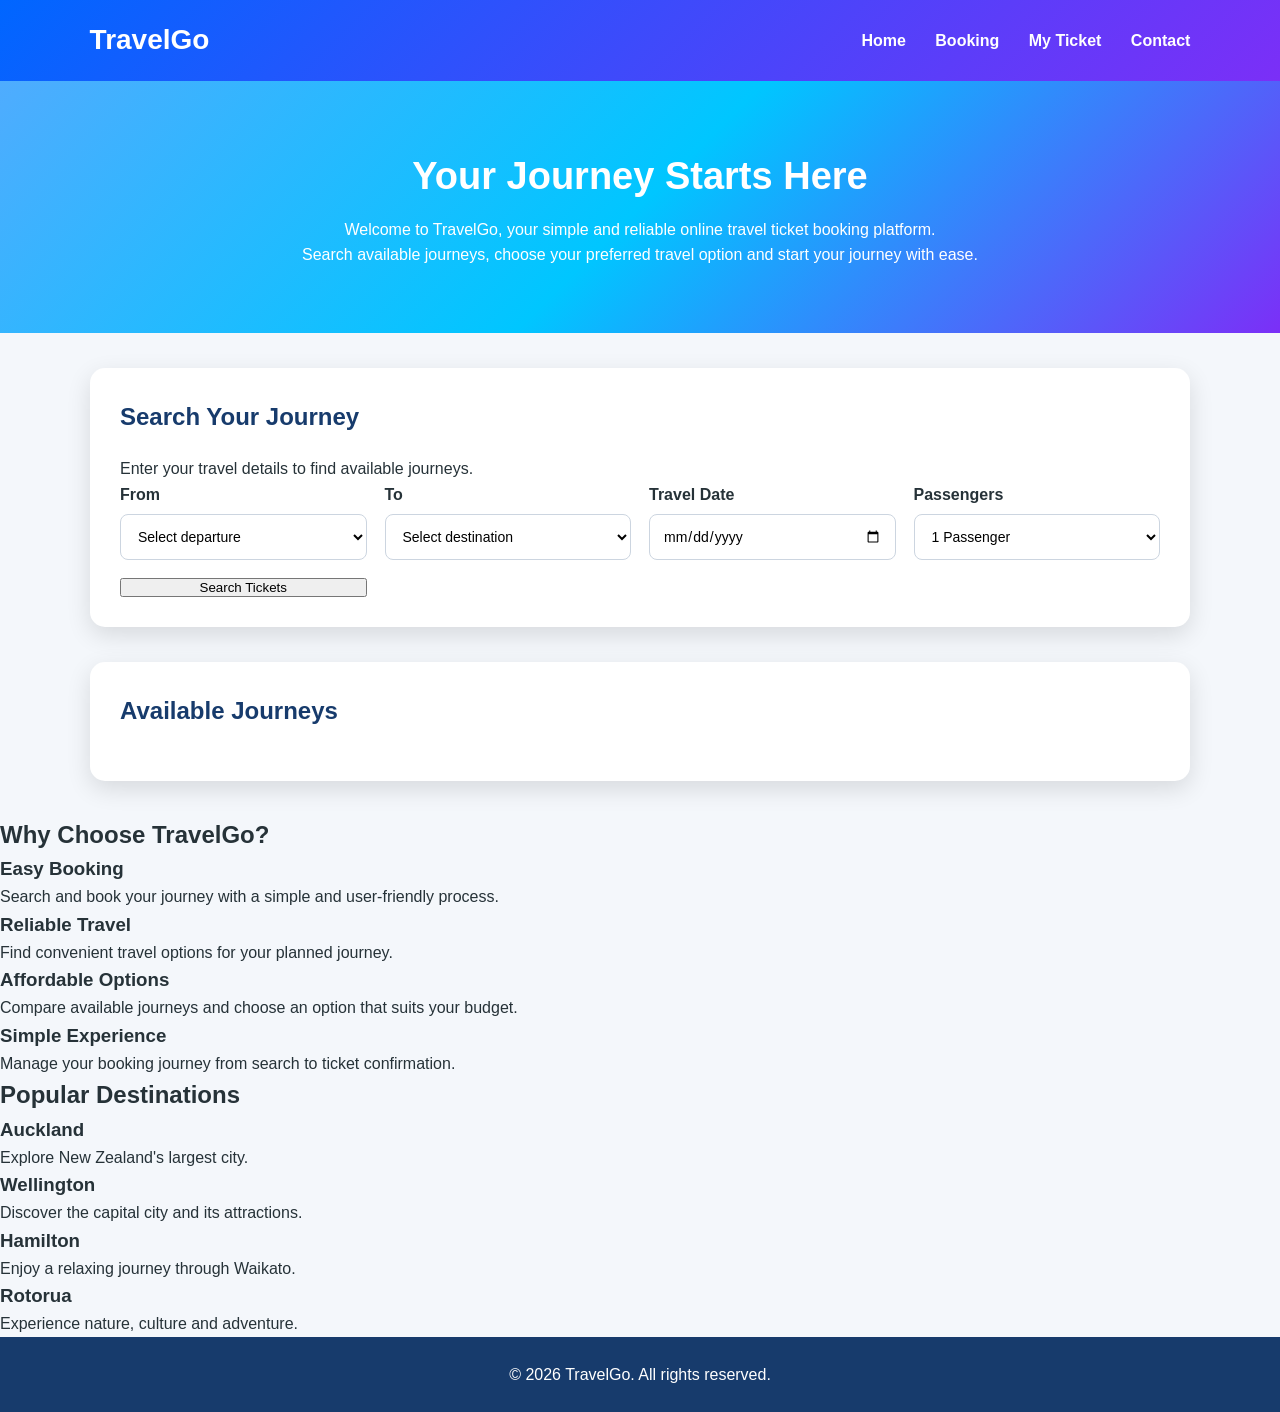
<file: index.html>
<!DOCTYPE html>
<html lang="en">
<head>
    <meta charset="UTF-8">
    <meta name="viewport" content="width=device-width, initial-scale=1.0">

    <title>TravelGo - Home & Search</title>

    <link rel="stylesheet" href="css/style.css">
</head>

<body>

    <!-- Navigation -->
    <header>
        <div class="logo">
            <h1>TravelGo</h1>
        </div>

        <nav>
            <a href="index.html">Home</a>
            <a href="booking.html">Booking</a>
            <a href="ticket.html">My Ticket</a>
            <a href="contact.html">Contact</a>
        </nav>
    </header>


    <!-- Hero / Welcome Section -->
    <section class="hero">

        <div class="hero-content">

            <h2>Your Journey Starts Here</h2>

            <p>
                Welcome to TravelGo, your simple and reliable
                online travel ticket booking platform.
            </p>

            <p>
                Search available journeys, choose your preferred
                travel option and start your journey with ease.
            </p>

        </div>

    </section>


    <!-- Search Section -->
    <section class="search-section">

        <h2>Search Your Journey</h2>

        <p class="section-description">
            Enter your travel details to find available journeys.
        </p>

        <form id="searchForm">

            <div class="form-group">

                <label for="from">From</label>

                <select id="from" name="from" required>

                    <option value="">Select departure</option>

                    <option value="Auckland">Auckland</option>
                    <option value="Wellington">Wellington</option>
                    <option value="Hamilton">Hamilton</option>
                    <option value="Rotorua">Rotorua</option>

                </select>

            </div>


            <div class="form-group">

                <label for="to">To</label>

                <select id="to" name="to" required>

                    <option value="">Select destination</option>

                    <option value="Auckland">Auckland</option>
                    <option value="Wellington">Wellington</option>
                    <option value="Hamilton">Hamilton</option>
                    <option value="Rotorua">Rotorua</option>

                </select>

            </div>


            <div class="form-group">

                <label for="travelDate">
                    Travel Date
                </label>

                <input
                    type="date"
                    id="travelDate"
                    name="travelDate"
                    required
                >

            </div>


            <div class="form-group">

                <label for="passengers">
                    Passengers
                </label>

                <select
                    id="passengers"
                    name="passengers"
                    required
                >

                    <option value="1">1 Passenger</option>
                    <option value="2">2 Passengers</option>
                    <option value="3">3 Passengers</option>
                    <option value="4">4 Passengers</option>
                    <option value="5">5 Passengers</option>

                </select>

            </div>


            <button type="submit">
                Search Tickets
            </button>

        </form>

    </section>


    <!-- Search Results -->
    <section id="results" class="results-section">

        <h2>Available Journeys</h2>

        <div id="journeyList">

            <!-- JavaScript will display results here -->

        </div>

    </section>


    <!-- Why Choose TravelGo -->
    <section class="why-section">

        <h2>Why Choose TravelGo?</h2>

        <div class="features">

            <div class="feature-card">
                <h3>Easy Booking</h3>
                <p>
                    Search and book your journey with a simple
                    and user-friendly process.
                </p>
            </div>

            <div class="feature-card">
                <h3>Reliable Travel</h3>
                <p>
                    Find convenient travel options for your
                    planned journey.
                </p>
            </div>

            <div class="feature-card">
                <h3>Affordable Options</h3>
                <p>
                    Compare available journeys and choose an
                    option that suits your budget.
                </p>
            </div>

            <div class="feature-card">
                <h3>Simple Experience</h3>
                <p>
                    Manage your booking journey from search
                    to ticket confirmation.
                </p>
            </div>

        </div>

    </section>


    <!-- Popular Destinations -->
    <section class="destinations-section">

        <h2>Popular Destinations</h2>

        <div class="destinations">

            <div class="destination-card">
                <h3>Auckland</h3>
                <p>Explore New Zealand's largest city.</p>
            </div>

            <div class="destination-card">
                <h3>Wellington</h3>
                <p>Discover the capital city and its attractions.</p>
            </div>

            <div class="destination-card">
                <h3>Hamilton</h3>
                <p>Enjoy a relaxing journey through Waikato.</p>
            </div>

            <div class="destination-card">
                <h3>Rotorua</h3>
                <p>Experience nature, culture and adventure.</p>
            </div>

        </div>

    </section>


    <!-- Footer -->
    <footer>

        <p>
            © 2026 TravelGo. All rights reserved.
        </p>

    </footer>


    <!-- JavaScript -->
    <script src="js/home-search.js"></script>

</body>

</html>
</file>
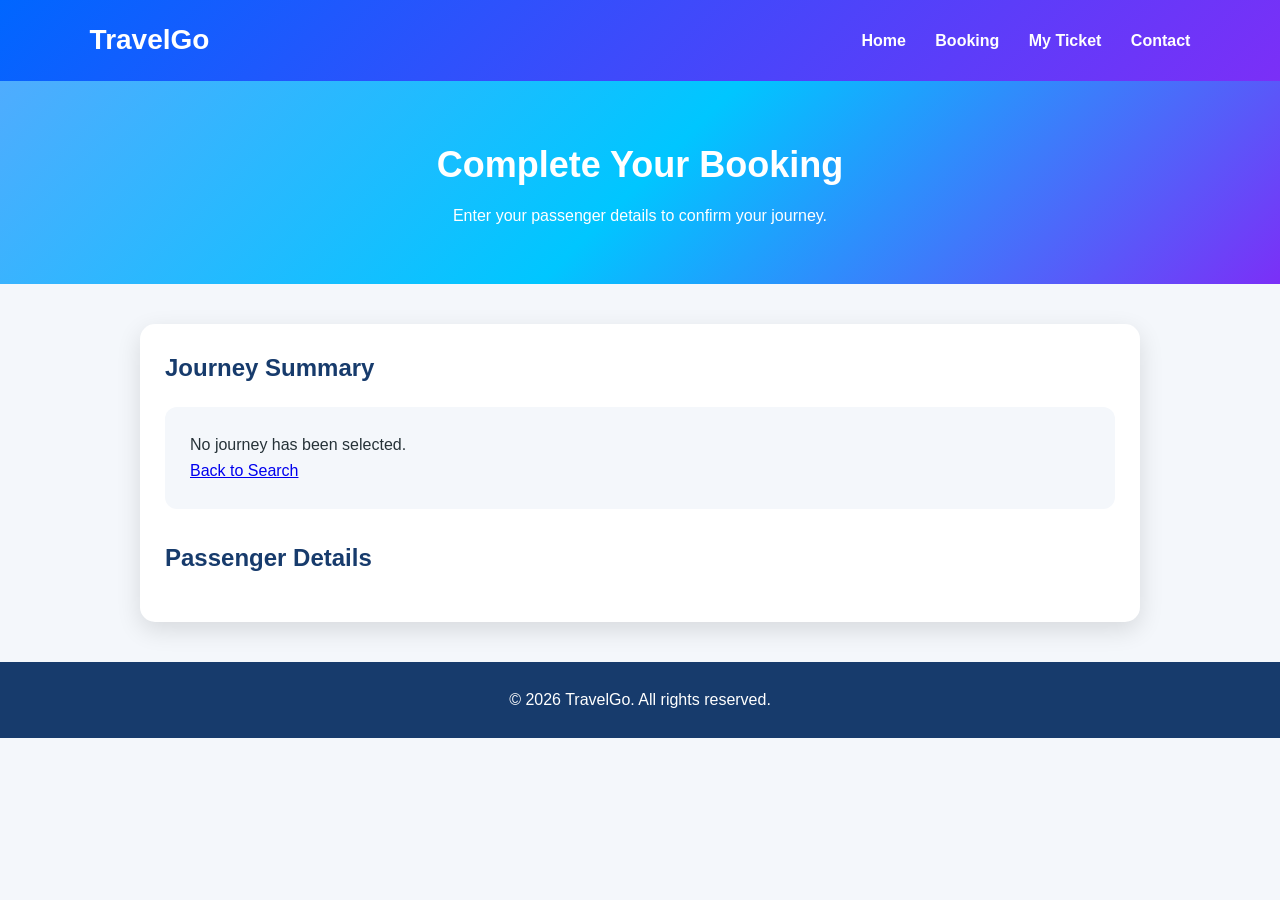
<file: booking.html>
<!DOCTYPE html>
<html lang="en">
<head>
<meta charset="UTF-8">
<meta name="viewport" content="width=device-width, initial-scale=1.0">
<title>TravelGo - Booking</title>
<link rel="stylesheet" href="css/style.css">
</head>
<body>
<header>
<div class="logo"><h1>TravelGo</h1></div>
<nav>
<a href="index.html">Home</a>
<a href="booking.html">Booking</a>
<a href="ticket.html">My Ticket</a>
<a href="contact.html">Contact</a>
</nav>
</header>
<section class="page-banner">
<h2>Complete Your Booking</h2>
<p>Enter your passenger details to confirm your journey.</p>
</section>
<section class="content-card">
<h2>Journey Summary</h2>
<div id="journeySummary" class="summary-box">
Loading journey details...
</div>
<h2>Passenger Details</h2>
<form id="bookingForm" class="booking-form">
<div class="form-group">
<label for="fullName">Full Name</label>
<input type="text" id="fullName" placeholder="Enter your full name" required>
</div>
<div class="form-group">
<label for="email">Email</label>
<input type="email" id="email" placeholder="Enter your email" required>
</div>
<div class="form-group">
<label for="phone">Phone Number</label>
<input type="tel" id="phone" placeholder="Enter your phone number" required>
</div>
<div class="form-group">
<label for="passengerCount">Number of Passengers</label>
<input type="number" id="passengerCount" min="1" max="5" value="1" required>
</div>
<button type="submit">Confirm Booking</button>
</form>
</section>
<footer><p>© 2026 TravelGo. All rights reserved.</p></footer>
<script src="js/booking.js"></script>
</body>
</html>
</file>
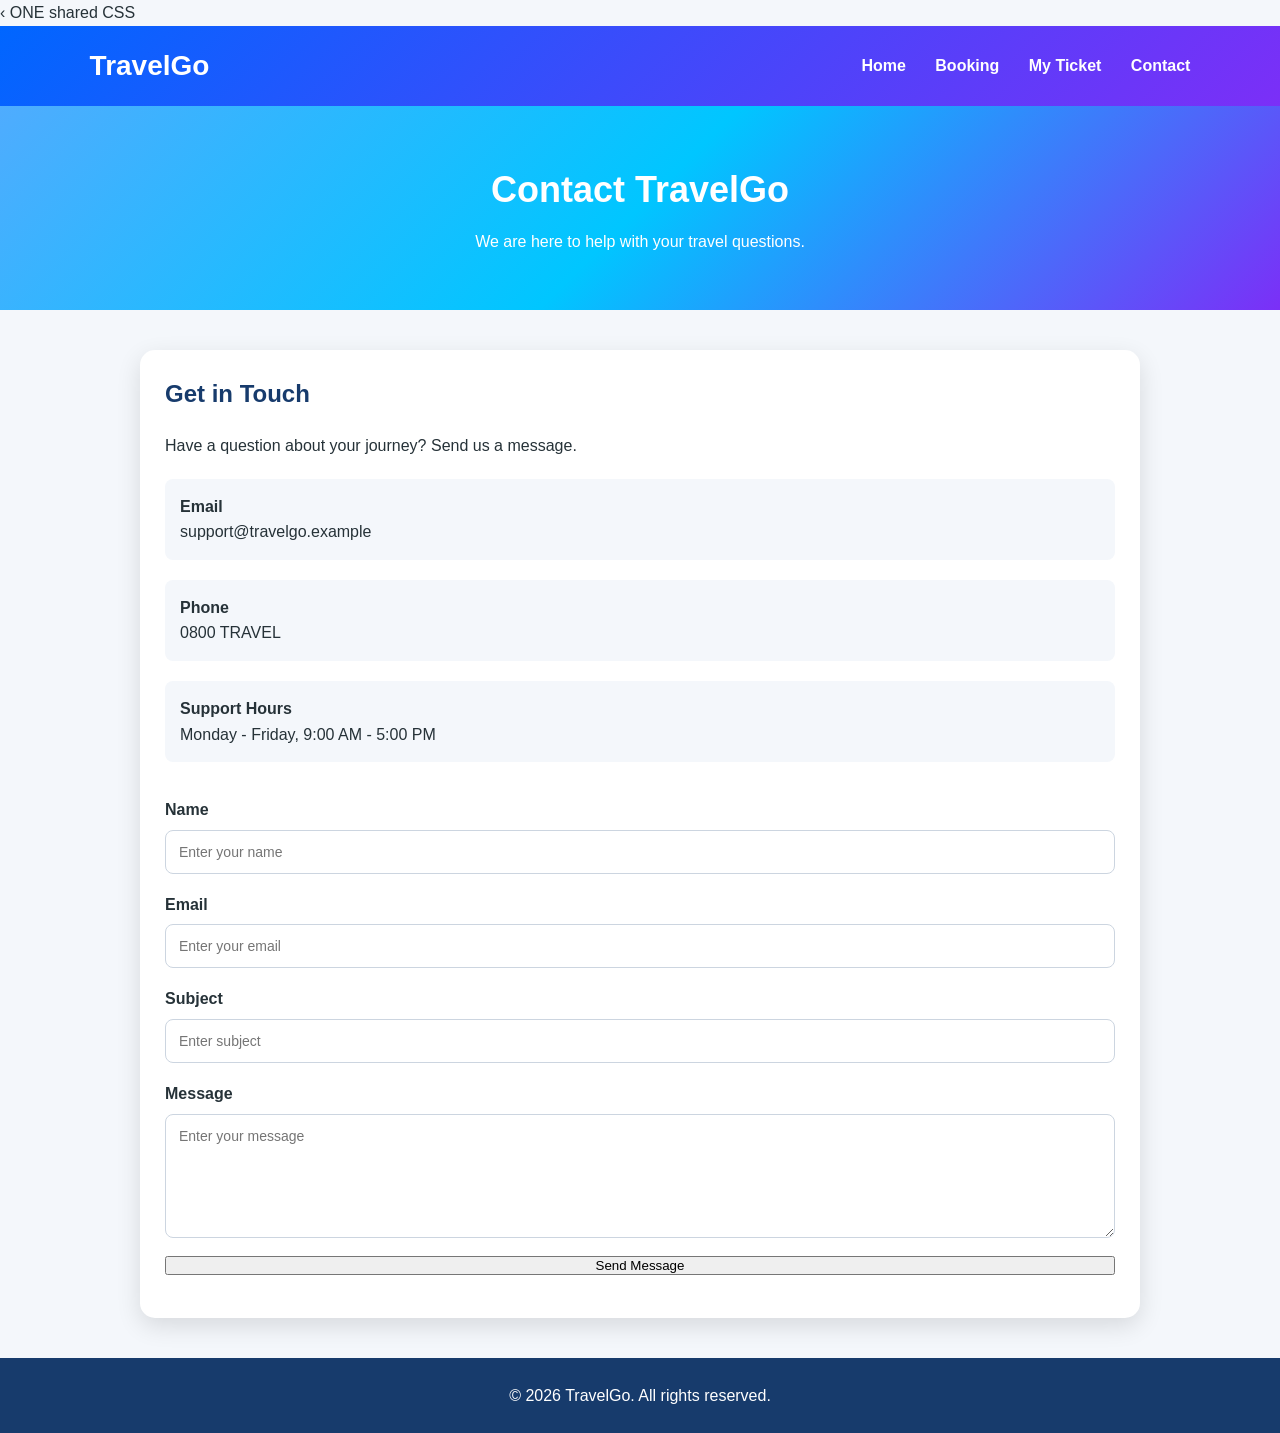
<file: contact.html>
<!DOCTYPE html>
<html lang="en">
<head>
<meta charset="UTF-8">
‹ ONE shared CSS
<meta name="viewport" content="width=device-width, initial-scale=1.0">
<title>TravelGo - Contact</title>
<link rel="stylesheet" href="css/style.css">
</head>
<body>
<header>
  <div class="logo"><h1>TravelGo</h1></div>
  <nav>
    <a href="index.html">Home</a>
    <a href="booking.html">Booking</a>
    <a href="ticket.html">My Ticket</a>
    <a href="contact.html">Contact</a>
  </nav>
</header>
<section class="page-banner">
  <h2>Contact TravelGo</h2>
  <p>We are here to help with your travel questions.</p>
</section>
<section class="content-card contact-layout">
  <div class="contact-info">
    <h2>Get in Touch</h2>
    <p>Have a question about your journey? Send us a message.</p>
    <div class="contact-item">
      <strong>Email</strong>
      <span>support@travelgo.example</span>
    </div>
    <div class="contact-item">
      <strong>Phone</strong>
      <span>0800 TRAVEL</span>
    </div>
    <div class="contact-item">
      <strong>Support Hours</strong>
      <span>Monday - Friday, 9:00 AM - 5:00 PM</span>
    </div>
  </div>
  <form id="contactForm" class="contact-form">
    <div class="form-group">
      <label for="contactName">Name</label>
      <input type="text" id="contactName" placeholder="Enter your name" required>
    </div>
    <div class="form-group">
      <label for="contactEmail">Email</label>
      <input type="email" id="contactEmail" placeholder="Enter your email" required>
    </div>
    <div class="form-group">
      <label for="subject">Subject</label>
      <input type="text" id="subject" placeholder="Enter subject" required>
    </div>
    <div class="form-group">
      <label for="message">Message</label>
      <textarea id="message" rows="6" placeholder="Enter your message" required></textarea>
    </div>
    <button type="submit">Send Message</button>
    <p id="contactMessage"></p>
  </form>
</section>
<footer><p>© 2026 TravelGo. All rights reserved.</p></footer>
<script src="js/contact.js"></script>
</body>
</html>
</file>
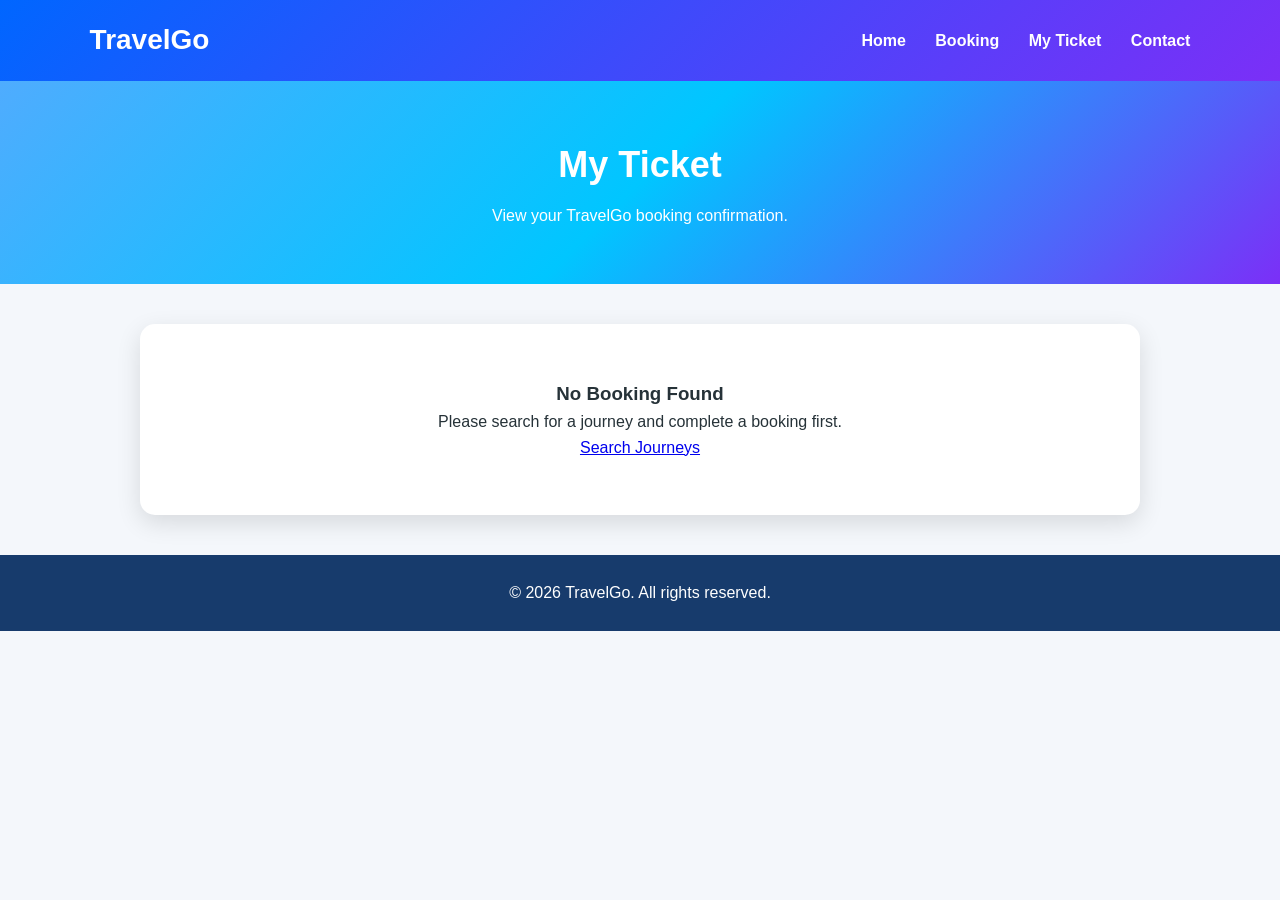
<file: ticket.html>
<!DOCTYPE html>
<html lang="en">

<head>
    <meta charset="UTF-8">
    <meta name="viewport" content="width=device-width, initial-scale=1.0">

    <title>TravelGo - My Ticket</title>

    <link rel="stylesheet" href="css/style.css">
</head>

<body>

    <header>
        <div class="logo">
            <h1>TravelGo</h1>
        </div>

        <nav>
            <a href="index.html">Home</a>
            <a href="booking.html">Booking</a>
            <a href="ticket.html">My Ticket</a>
            <a href="contact.html">Contact</a>
        </nav>
    </header>

    <section class="page-banner">
        <h2>My Ticket</h2>
        <p>View your TravelGo booking confirmation.</p>
    </section>

    <section class="content-card">
        <div id="ticketContainer">
            Loading ticket...
        </div>
    </section>

    <footer>
        <p>© 2026 TravelGo. All rights reserved.</p>
    </footer>

    <script src="js/ticket.js"></script>

</body>
</html>
</file>
<file: css/style.css>
/* TravelGo - SHARED CSS
   Use this ONE css/style.css for Home, Booking, My Ticket and Contact.
*/
*{box-sizing:border-box;margin:0;padding:0}
body{
  font-family:Arial,sans-serif;
  background:#f4f7fb;
  color:#263238;
  line-height:1.6;
}
header{
  background:linear-gradient(135deg,#0066ff,#7b2ff7);
  color:white;
  padding:18px 7%;
  display:flex;
  justify-content:space-between;
  align-items:center;
}
.logo h1{font-size:28px}
nav a{
  color:white;
  text-decoration:none;
  margin-left:25px;
  font-weight:bold;
}
nav a:hover{text-decoration:underline}
/* Home + Search */
.hero{
  background:linear-gradient(135deg,#4facfe,#00c6ff,#7b2ff7);
  color:white;
  text-align:center;
  padding:65px 20px;
}
.hero h2{font-size:38px;margin-bottom:10px}
.search-section,.results-section{
  width:90%;
  max-width:1100px;
  margin:35px auto;
  background:white;
  padding:30px;
  border-radius:15px;
  box-shadow:0 8px 25px rgba(0,0,0,.12);
}
.search-section h2,.results-section h2{
  color:#173b6c;
  margin-bottom:20px;
}
#searchForm{
  display:grid;
  grid-template-columns:repeat(4,1fr);
  gap:18px;
  align-items:end;
}
.form-group{
  display:flex;
  flex-direction:column;
  gap:7px;
}
.form-group label{font-weight:bold}
input,select,textarea{
  width:100%;
  padding:13px;
  border:1px solid #ccd5e0;
  border-radius:8px;
  font-size:14px;
  font-family:inherit;
  background:white;
}
input:focus,select:focus,textarea:focus{
}
  outline:none;
  border-color:#0066ff;
  box-shadow:0 0 0 3px rgba(0,102,255,.12);
button,.button-link{
  display:inline-block;
  padding:12px 20px;
  border:none;
  border-radius:8px;
  background:linear-gradient(135deg,#ff6a00,#ee0979);
  color:white;
  text-decoration:none;
  font-weight:bold;
  cursor:pointer;
}
button:hover,.button-link:hover{opacity:.9}
.journey-card{
  background:white;
  border:1px solid #e1e7ef;
  padding:22px;
  margin-bottom:15px;
  border-radius:12px;
  box-shadow:0 5px 15px rgba(0,0,0,.08);
}
.journey-card h3{color:#173b6c;margin-bottom:8px}
.journey-card button{margin-top:12px}
/* Shared inner pages: Booking / Ticket / Contact */
.page-banner{
  background:linear-gradient(135deg,#4facfe,#00c6ff,#7b2ff7);
  color:white;
  text-align:center;
  padding:55px 20px;
}
.page-banner h2{font-size:36px;margin-bottom:10px}
.content-card{
  width:90%;
  max-width:1000px;
  margin:40px auto;
  background:white;
  padding:35px;
  border-radius:15px;
  box-shadow:0 8px 25px rgba(0,0,0,.12);
}
.content-card h2{color:#173b6c;margin-bottom:20px}
.summary-box,.ticket-card{
  background:#f4f7fb;
  border-radius:12px;
  padding:25px;
  margin-bottom:30px;
}
.booking-form,.contact-form{
  display:grid;
  gap:18px;
}
.ticket-header{
  display:flex;
  justify-content:space-between;
  align-items:center;
  gap:15px;
  margin-bottom:15px;
}
.ticket-header h2{margin:0}
.status{
  background:#198754;
  color:white;
  padding:6px 12px;
  border-radius:20px;
  font-size:13px;
  font-weight:bold;
}
.ticket-number{
  background:white;
}
  padding:12px 15px;
  border-radius:8px;
  margin-bottom:20px;
.ticket-grid{
  display:grid;
  grid-template-columns:repeat(2,1fr);
  gap:15px;
}
.ticket-grid div{
  background:white;
  padding:15px;
  border-radius:8px;
}
.ticket-grid span,.ticket-grid strong{display:block}
.ticket-grid span{color:#6b7280;font-size:13px}
.ticket-actions{margin-top:25px}
.cancel-button{
  background:#dc3545;
  margin-right:10px;
}
.contact-layout{
  display:grid;
  grid-template-columns:1fr 1.4fr;
  gap:35px;
}
.contact-item{
  margin-top:20px;
  padding:15px;
  background:#f4f7fb;
  border-radius:8px;
}
.contact-item strong,.contact-item span{display:block}
.success-message{color:#198754;font-weight:bold}
.error-message{color:#dc3545;font-weight:bold}
.empty-state{text-align:center;padding:30px}
footer{
  background:#173b6c;
  color:white;
  text-align:center;
  padding:25px;
}
@media(max-width:800px){
  #searchForm{grid-template-columns:1fr}
  header{flex-direction:column;gap:15px}
  nav a{margin:5px}
}
@media(max-width:7000px){
  .ticket-grid,.contact-layout{grid-template-columns:1fr}
  .content-card{padding:25px}
}
</file>
